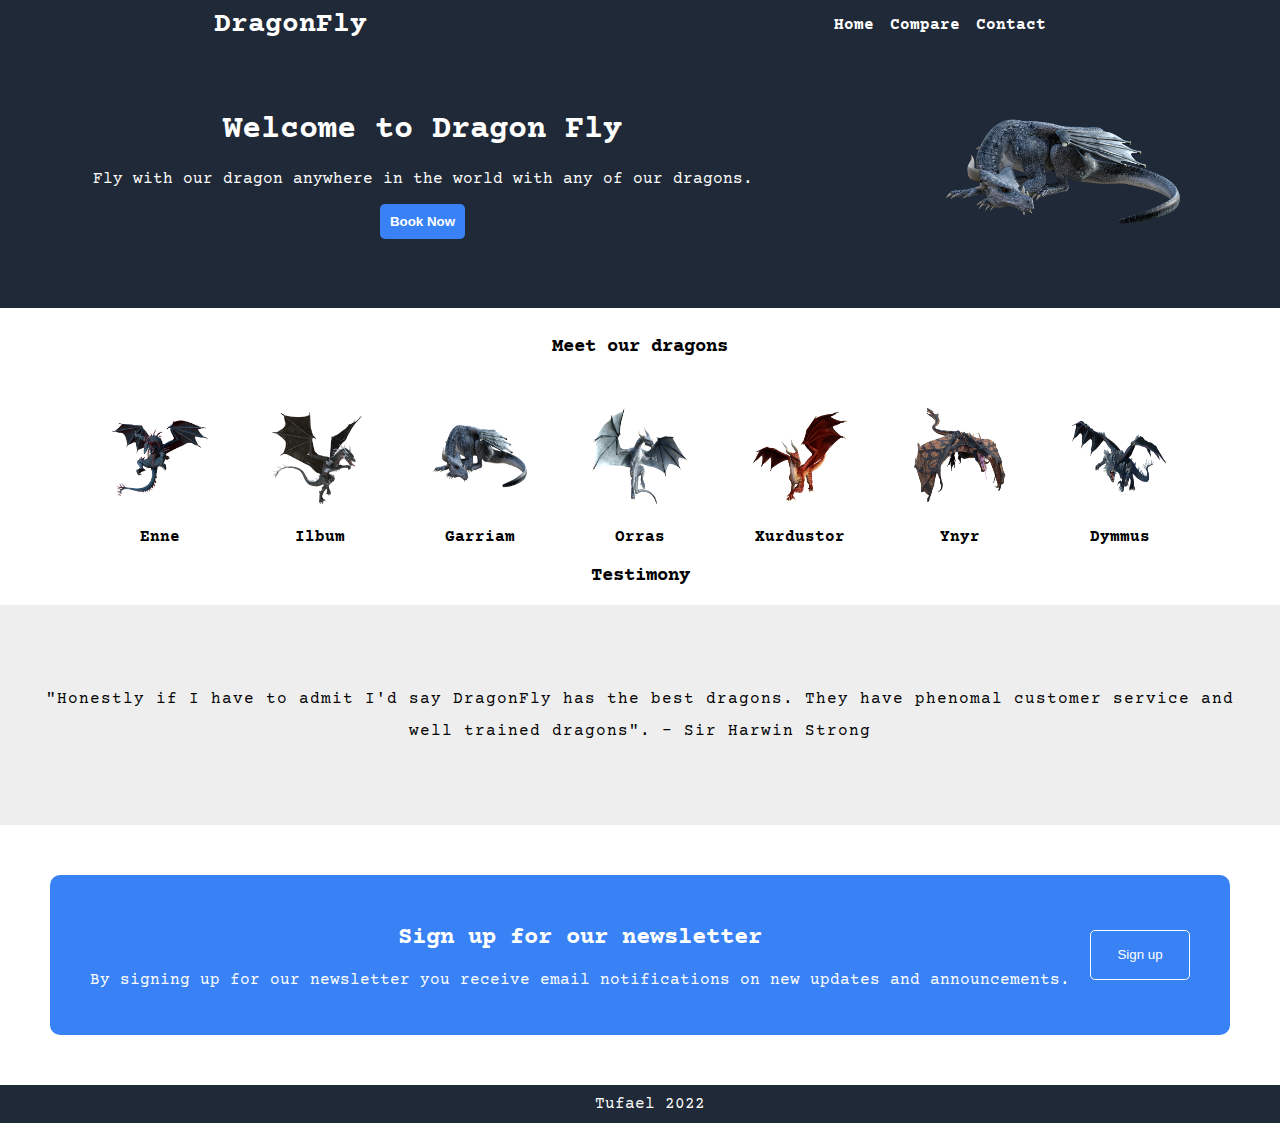
<file: index.html>
<!DOCTYPE html>
<html lang="en">
<head>
    <meta charset="UTF-8">
    <meta http-equiv="X-UA-Compatible" content="IE=edge">
    <meta name="viewport" content="width=device-width, initial-scale=1.0">
    <title>Landing Page</title>
    <link rel="stylesheet" href="styles.css">
</head>
<body>

    

    <div class = "header">
      
        <div class = "left">
            <div class = "logo">DragonFly</div>
       </div>


        <div class = "right">
                 
            <ul>
                <li><a href = "index.html">Home</a></li>
                <li><a href = "compare.html">Compare</a></li>
                <li><a href = "#">Contact</a></li>
            </ul>

        </div>

    </div>

    <div class = "content">

        <div class = "info">

            <h1>Welcome to Dragon Fly</h1>
            <p>Fly with our dragon anywhere in the world with any of our dragons.</p>
            <button class = "bookNowBtn">Book Now</button>

        </div>

        <div class = "image">

            <br>
            <img src = "dragon_images/dragon7.png" alt="dragon">
        </div>
       
    </div>

       <div class = "sub">
             <h3>Meet our dragons</h3>
        </div>



       

        <div class = "boxClass">
            <div class = "box"><img src = "dragon_images/dragon1.png" alt="dragon1">
            <p>Enne</p>
            </div>
            <div class = "box"><img src = "dragon_images/dragon2.png" alt="dragon2"><p>Ilbum</p></div>
            <div class = "box"><img src = "dragon_images/dragon7.png" alt="dragon3"><p>Garriam</p></div>
            <div class = "box"><img src = "dragon_images/dragon4.png" alt="dragon1"><p>Orras</p></div>
            <div class = "box"><img src = "dragon_images/dragon5.png" alt="dragon5"><p>Xurdustor</p></div>
            <div class = "box"><img src = "dragon_images/dragon8.png" alt="dragon5"><p>Ynyr</p></div>
            <div class = "box"><img src = "dragon_images/dragon6.png" alt="dragon6"><p>Dymmus</p></div>
        </div>
            
 </div>

 <div class = "sub">
    <h3>Testimony</h3>
 </div>

 <div class = "testimony">

    <div class = "review">
        "Honestly if I have to admit I'd say DragonFly has the best dragons. They have phenomal customer service and well trained dragons". - Sir Harwin Strong
    </div>

 </div>

 
 <div class = "contact">

   
    <div class = "newsletter">
        <h2>Sign up for our newsletter</h2>
        <p>By signing up for our newsletter you receive email notifications on new updates and announcements.</p>
    </div>
    

    <button type="submit" class="sign-up" >Sign up</button>
 </div>

 <div class = "footer">
    Tufael 2022
 </div>


    
</body>
</html>
</file>
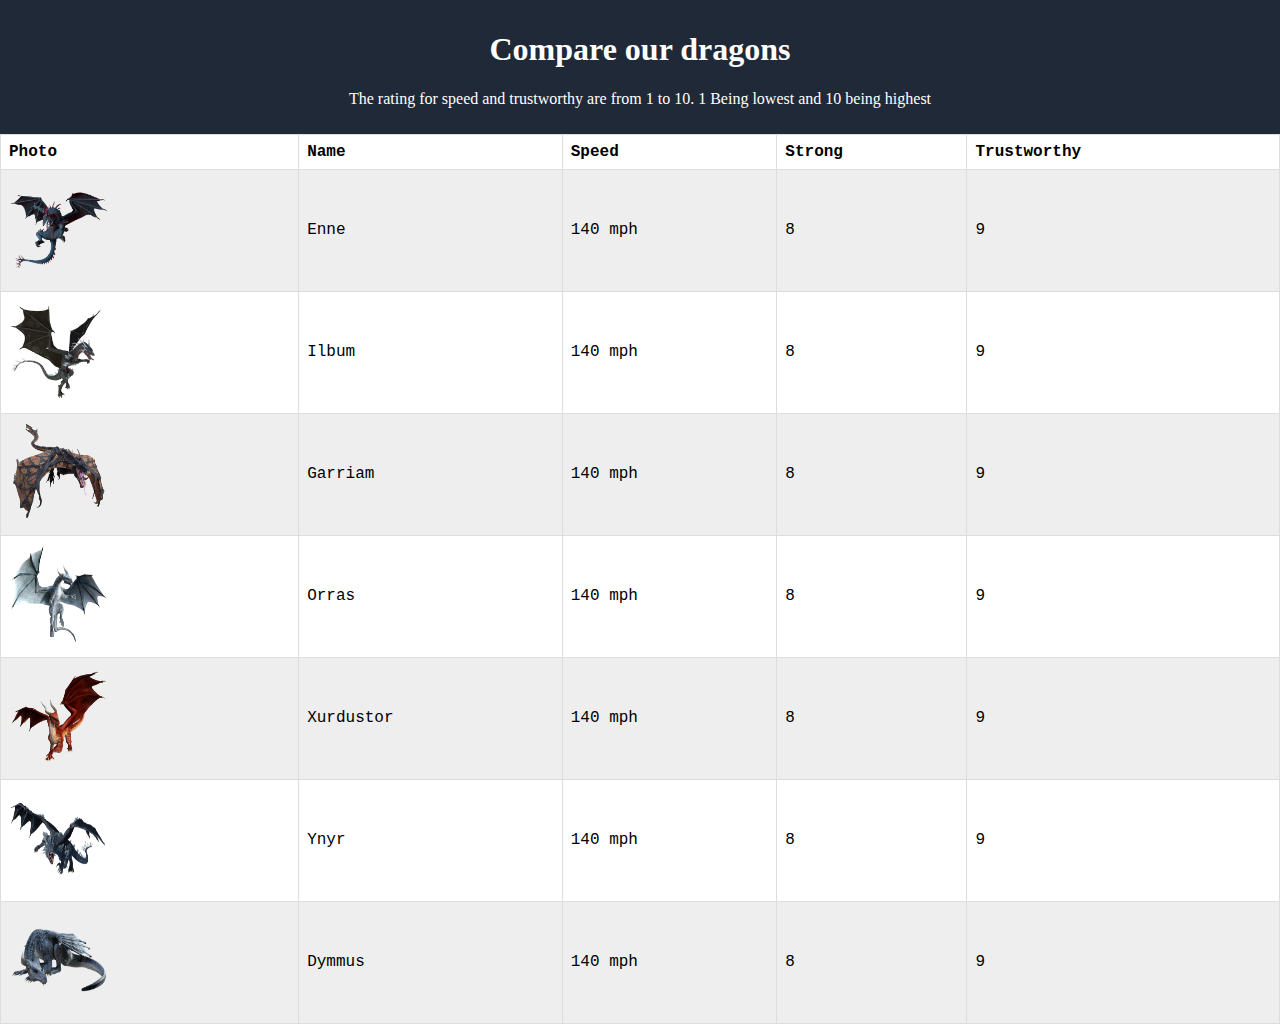
<file: compare.html>
<!DOCTYPE html>
<html lang="en">
<head>
    <meta charset="UTF-8">
    <meta http-equiv="X-UA-Compatible" content="IE=edge">
    <meta name="viewport" content="width=device-width, initial-scale=1.0">
    <title>Document</title>

    <style>
        body {
            margin: 0;
            padding: 0;
        }
        table {
          font-family: 'Courier New', Courier, monospace;
          border-collapse: collapse;
          width: 100%;
        }
        
        td, th {
          border: 1px solid #dddddd;
          text-align: left;
          padding: 8px;
        }
        
        tr:nth-child(even) {
          background-color: #eee;
        }

        .title {

            text-align: center;
            background-color: #1f2937;
            color: white;
            padding: 10px;
            

        }
        </style>

</head>
<body>    

    <div class = "title">
    <h1>Compare our dragons</h1>
    <p>The rating for speed and trustworthy are from 1 to 10. 1 Being lowest and 10 being highest</p>
    </div>
   
    <div class = "table">

        <table>
            <tr>
                <th>Photo</th>
                <th>Name</th>
                <th>Speed</th>
                <th>Strong</th>
                <th>Trustworthy</th>
            </tr>

            <tr>
                <td><img src = "dragon_images/dragon1.png" alt = "dragon1" height = "100" width = "100"</td>
                <td>Enne</td>
                <td>140 mph</td>
                <td>8</td>
                <td>9</td>

            </tr>

            <tr>
                <td><img src = "dragon_images/dragon2.png" alt = "dragon1" height = "100" width = "100"</td>
                <td>Ilbum</td>
                <td>140 mph</td>
                <td>8</td>
                <td>9</td>
            </tr>

            <tr>
                <td><img src = "dragon_images/dragon8.png" alt = "dragon1" height = "100" width = "100"</td>
                <td>Garriam</td>
                <td>140 mph</td>
                <td>8</td>
                <td>9</td>

            </tr>

            <tr>
                <td><img src = "dragon_images/dragon4.png" alt = "dragon1" height = "100" width = "100"</td>
                <td>Orras</td>
                <td>140 mph</td>
                <td>8</td>
                <td>9</td>

            </tr>

            <tr>
                <td><img src = "dragon_images/dragon5.png" alt = "dragon1" height = "100" width = "100"</td>
                <td>Xurdustor</td>
                <td>140 mph</td>
                <td>8</td>
                <td>9</td>

            </tr>

            <tr>
                <td><img src = "dragon_images/dragon6.png" alt = "dragon1" height = "100" width = "100"</td>
                <td>Ynyr</td>
                <td>140 mph</td>
                <td>8</td>
                <td>9</td>

            </tr>

            <tr>
                <td><img src = "dragon_images/dragon7.png" alt = "dragon1" height = "100" width = "100"</td>
                <td>Dymmus</td>
                <td>140 mph</td>
                <td>8</td>
                <td>9</td>

            </tr>
        </table>

    </div>
</body>
</html>
</file>
<file: styles.css>
@import url('https://fonts.googleapis.com/css2?family=Courier+Prime&display=swap');

body {
    margin: 0;
    padding: 0;
    font-family: 'Courier Prime', monospace;
    position: relative;
    min-height: 100vh;

}

.header {
    display: flex;
    background-color: #1f2937;
    justify-content: center;
    justify-content: space-around;
    
}

.left {
    display: flex;
    color: white;
    font-weight: 900;
    font-size: 28px;
    justify-content: flex-start;
    align-items: center;
    
}
.right {
    display: flex;
    justify-content: flex-end;
    align-items: center;
   
}


a {
    text-decoration: none;
    color: #fff;
    text-align: center;
    font-weight: 700;
   
}

a:hover { color:rgb(139, 203, 138)

}

ul {
    display: flex;
    list-style-type: none;
    gap:16px;
    padding-right: 20px;
   

}

.content {
    padding-top: 20px;
    padding-bottom: 48px;
    display: flex;
    min-height: 100px;
    background-color: #1f2937;
    justify-content: center;
     justify-content: space-around;
     align-items: center;  
     text-align: center;
     flex-wrap: wrap;
    
}

.info {
    padding: 0;
    margin: 0;
    color: white;
   
}



img {
    width: 100%;
    max-width: 250px;
    height: auto;
    border-radius: 10px;
    justify-content: center;
    align-items: center;    
    
}

.bookNowBtn {
    background-color:#3882f6;
    color: white;
    font-weight: bold;
    border: none;
    outline: none;
    border-radius: 5px;
    padding: 10px;
}

.bookNowBtn:hover {
    background-color: #366bc1;
    cursor: pointer;
   
}

.infoSection {
    border: 1px solid red;
    display: flex;
}

.sub {
    padding-top: 10px;
    display: flex;
    justify-content: center;
    font-weight: bold;
 
}

.boxClass {
    display: flex;
    flex-wrap: wrap;
    justify-content: center;
    flex: 1;

  
}

.box {
    width: 100px;
    height: 100px;
    margin: 10px;
    padding: 20px;
    border-radius: 10px;

}
.box p {
    display: flex;
    text-align: center;
    justify-content: center;
    align-items: flex-end;
    font-weight: bold;
    padding: 1px;

}

.box img {
    width:  100px;
    height: 100px;
}

.testimony {
    min-height: 200px;
    background-color: #eee;
    display: flex;
    justify-content: center;
    align-items: center;
    flex-wrap: wrap;
    padding: 10px;
}

.review {
    display: flex;
    text-align: center;
    border-radius: 10px;
    padding: 10px;
    letter-spacing: 1px;
    line-height: 2;
    margin: 5px;

}



.contact {
    display: flex;
    justify-content: center;
    justify-content: space-around;
    align-items: center;
    background-color:#3882f6;
    margin: 50px;
    border-radius: 10px;
    padding: 30px;
    flex-wrap: wrap;
    text-align: center;
}

.newsletter {
    color: white;
    
}

.sign-up  {
    min-width:  100px;
    min-height: 50px;
    border-radius: 10px;
    border: 1px solid white;
    color: white;
    background-color:#3882f6;
    border-radius: 5px;
}

.sign-up:hover {
    background-color: #366bc1;
    cursor: pointer;
}


.footer {
    display: flex;
    justify-content: center;
    align-items: flex-end;
    background: #1f2937;
    padding: 10px;
    color:white;
    bottom: 0;
    width: 100%;
}
</file>
